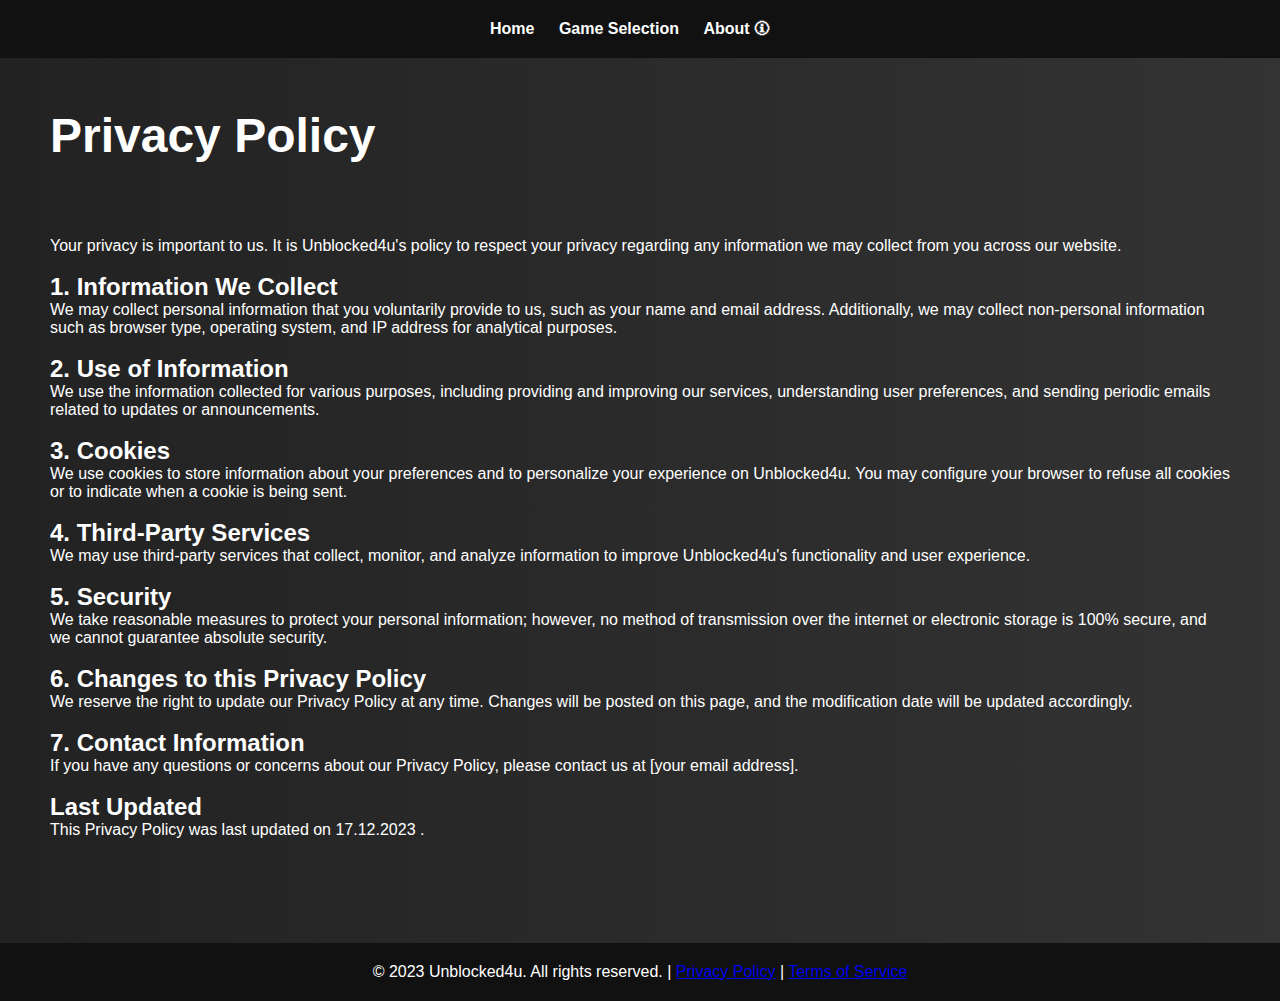
<file: privacy.html>
<!DOCTYPE html>
<html lang="en">
<head>
    <meta charset="UTF-8">
    <meta name="viewport" content="width=device-width, initial-scale=1.0">
    <title>Privacy Policy - Unblocked4u</title>
    <link rel="stylesheet" href="styles.css">
</head>
<body>
    <header>
        <nav>
            <ul>
                <div class="links">
                    <li><a href="index.html">Home</a></li>
                    <li><a href="game_selection.html">Game Selection</a></li>
                    <li><a href="about.html">About 🛈</a></li>
                </div>
            </ul>
        </nav>
    </header>
    <main>
        <section class="content">
            <h1>Privacy Policy</h1>
<br/>
<br/>
<br/>
            <p>Your privacy is important to us. It is Unblocked4u's policy to respect your privacy regarding any information we may collect from you across our website.</p>
<br/>
            <h2>1. Information We Collect</h2>
            <p>We may collect personal information that you voluntarily provide to us, such as your name and email address. Additionally, we may collect non-personal information such as browser type, operating system, and IP address for analytical purposes.</p>
<br/>
            <h2>2. Use of Information</h2>
            <p>We use the information collected for various purposes, including providing and improving our services, understanding user preferences, and sending periodic emails related to updates or announcements.</p>
<br/>
            <h2>3. Cookies</h2>
            <p>We use cookies to store information about your preferences and to personalize your experience on Unblocked4u. You may configure your browser to refuse all cookies or to indicate when a cookie is being sent.</p>
<br/>
            <h2>4. Third-Party Services</h2>
            <p>We may use third-party services that collect, monitor, and analyze information to improve Unblocked4u's functionality and user experience.</p>
<br/>
            <h2>5. Security</h2>
            <p>We take reasonable measures to protect your personal information; however, no method of transmission over the internet or electronic storage is 100% secure, and we cannot guarantee absolute security.</p>
<br/>
            <h2>6. Changes to this Privacy Policy</h2>
            <p>We reserve the right to update our Privacy Policy at any time. Changes will be posted on this page, and the modification date will be updated accordingly.</p>
<br/>
            <h2>7. Contact Information</h2>
            <p>If you have any questions or concerns about our Privacy Policy, please contact us at [your email address].</p>
			<br/>
			<h2>Last Updated</h2>
            <p>This Privacy Policy was last updated on 17.12.2023 .</p>
<br/>
<br/>
<br/>
        </section>
    </main>
    <footer>
        <div class="footer-bottom">
            <p>&copy; 2023 Unblocked4u. All rights reserved. | <a href="privacy.html">Privacy Policy</a> | <a href="terms.html">Terms of Service</a></p>
        </div>
    </footer>
</body>
</html>
</file>
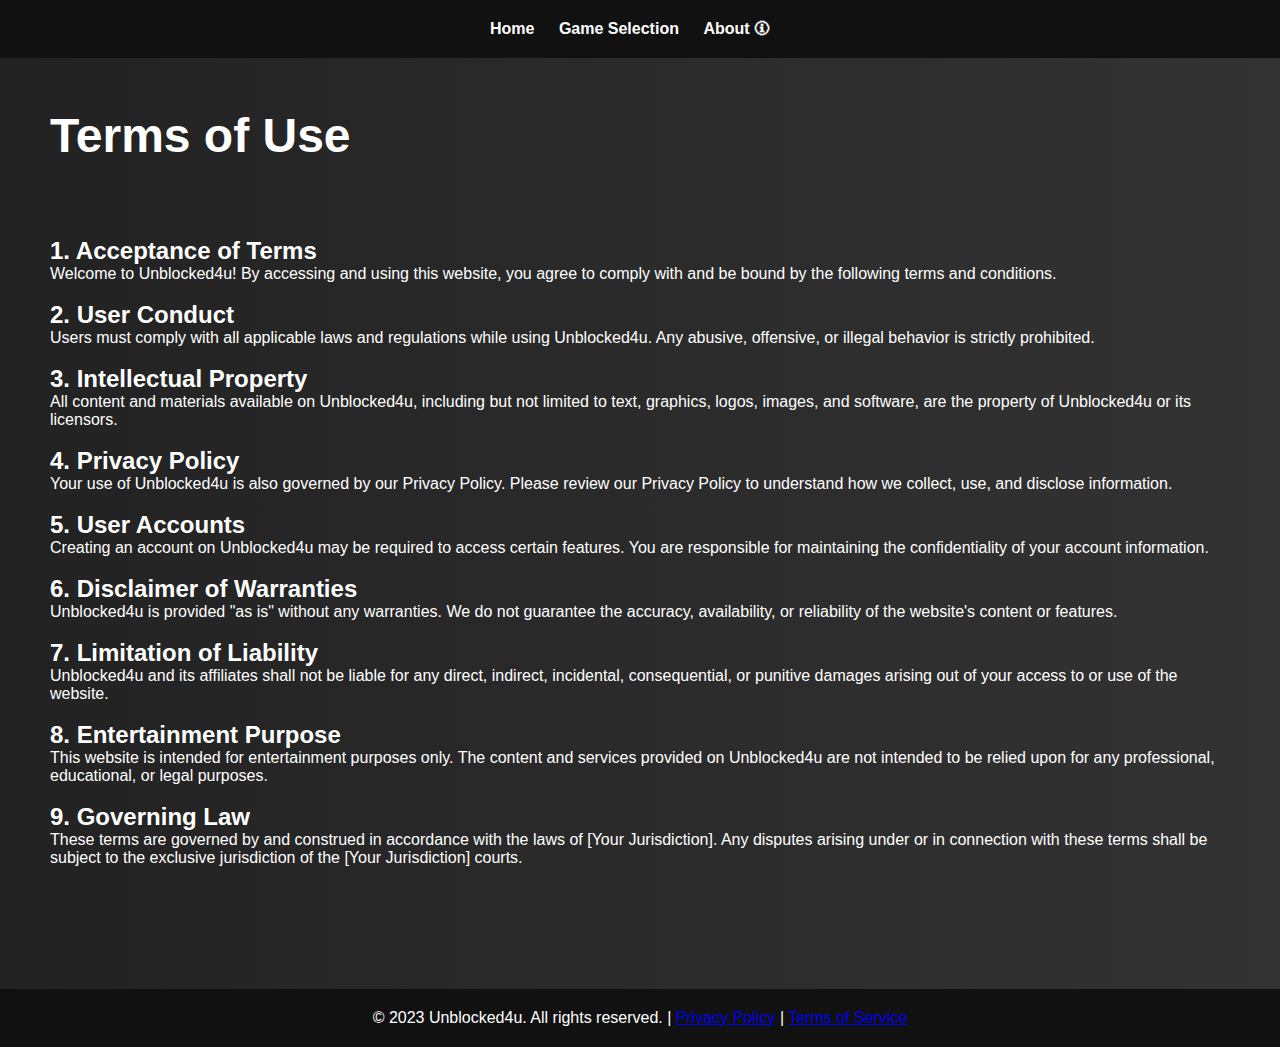
<file: terms.html>
<!DOCTYPE html>
<html lang="en">
<head>
    <meta charset="UTF-8">
    <meta name="viewport" content="width=device-width, initial-scale=1.0">
    <title>Terms of Use - Unblocked4u</title>
    <link rel="stylesheet" href="styles.css">
</head>
<body>
    <header>
        <nav>
            <ul>
                <div class="links">
                    <li><a href="index.html">Home</a></li>
                    <li><a href="game_selection.html">Game Selection</a></li>
                    <li><a href="about.html">About 🛈</a></li>
                </div>
            </ul>
        </nav>
    </header>
    <main>
        <section class="content">
            <h1>Terms of Use</h1>
<br/>
<br/>
<br/>
            <h2>1. Acceptance of Terms</h2>
            <p>Welcome to Unblocked4u! By accessing and using this website, you agree to comply with and be bound by the following terms and conditions.</p>
<br/>
            <h2>2. User Conduct</h2>
            <p>Users must comply with all applicable laws and regulations while using Unblocked4u. Any abusive, offensive, or illegal behavior is strictly prohibited.</p>
<br/>
            <h2>3. Intellectual Property</h2>
            <p>All content and materials available on Unblocked4u, including but not limited to text, graphics, logos, images, and software, are the property of Unblocked4u or its licensors.</p>
<br/>
            <h2>4. Privacy Policy</h2>
            <p>Your use of Unblocked4u is also governed by our Privacy Policy. Please review our Privacy Policy to understand how we collect, use, and disclose information.</p>
<br/>
            <h2>5. User Accounts</h2>
            <p>Creating an account on Unblocked4u may be required to access certain features. You are responsible for maintaining the confidentiality of your account information.</p>
<br/>
            <h2>6. Disclaimer of Warranties</h2>
            <p>Unblocked4u is provided "as is" without any warranties. We do not guarantee the accuracy, availability, or reliability of the website's content or features.</p>
<br/>
            <h2>7. Limitation of Liability</h2>
            <p>Unblocked4u and its affiliates shall not be liable for any direct, indirect, incidental, consequential, or punitive damages arising out of your access to or use of the website.</p>
<br/>
            <h2>8. Entertainment Purpose</h2>
            <p>This website is intended for entertainment purposes only. The content and services provided on Unblocked4u are not intended to be relied upon for any professional, educational, or legal purposes.</p>
<br/>
            <h2>9. Governing Law</h2>
            <p>These terms are governed by and construed in accordance with the laws of [Your Jurisdiction]. Any disputes arising under or in connection with these terms shall be subject to the exclusive jurisdiction of the [Your Jurisdiction] courts.</p>
<br/>
<br/>
<br/>
<br/>
        </section>
    </main>
    <footer>
        <div class="footer-bottom">
            <p>&copy; 2023 Unblocked4u. All rights reserved. | <a href="privacy.html">Privacy Policy</a> | <a href="terms.html">Terms of Service</a></p>
        </div>
    </footer>
</body>
</html>
</file>
<file: styles.css>
body,
h1,
h2,
h3,
p,
ul,
li {
  margin: 0;
  padding: 0;
}

body {
  font-family: Arial, sans-serif;
  background: linear-gradient(to right, #222, #333);
  color: #fff;
}

header {
  background: #111;
  padding: 20px 0;
}

nav a.active {
  color: #ff55ff;
  text-decoration: underline;
}

main {
  padding: 50px;
}

.hero {
  text-align: center;
}

h1 {
  font-size: 3em;
  margin-bottom: 20px;
}

.btn {
  display: inline-block;
  padding: 15px 30px;
  background: #ff00ff;
  color: #fff;
  text-decoration: none;
  font-weight: bold;
  border-radius: 25px;
  transition: background 0.3s ease;
  box-shadow: 0 4px 6px rgb(0, 0, 0, 0.1);
  position: relative; /* Add this line to position the icon */
}

.btn .icon {
  margin-right: 10px;
  font-size: 1.5em;
}

.btn:hover {
  background: #ff0066;
  transform: scale(1.05);
}

footer {
  text-align: center;
  background: #111;
  padding: 20px -0px;
  color: #fff;
}

nav ul {
  list-style: none;
  text-align: center;
}

nav li {
  display: inline;
  margin-right: 20px;
  position: relative;
}

nav a {
  text-decoration: none;
  color: #fff;
  font-weight: bold;
  transition: color 0.3s ease;
}

nav li::after {
  content: "";
  position: absolute;
  bottom: 0;
  left: 0;
  width: 0;
  height: 2px;
  background: #ff00ff;
  transition: width 0.3s ease;
}

nav li:hover a {
  color: #ff00ff;
}

nav li:hover::after {
  width: 100%;
}

.w3-quarter {
  margin-top: 32px;
}

.w3-quarter i {
  font-size: 28px;
  color: #ff00ff;
}

.w3-large {
  font-weight: bold;
  font-size: 24px;
}

.w3-quarter p:last-child {
  margin-top: 16px;
  font-size: 16px;
}

.w3-quarter {
  border: #000 solid 3px;
  padding: 16px;
  border-radius: 10px;
  background-color: transparent;
  box-shadow: 0 0 0 transparent;
  transition: transform 0.3s ease, box-shadow 0.3s ease;
}

.w3-quarter:hover {
  transform: scale(1.05);
  box-shadow: 0 0 30px rgb(255, 0, 255, 0.8);
}

.w3-quarter:hover * {
  color: #ff0066;
}

.neon2 {
  font-size: 1.5em; /* Reduce the font size by half */
  color: #ff55ff; /* Pinkish-purple color */
  text-shadow: 0 0 2px rgba(255, 85, 255, 0.2), 0 0 4px rgba(255, 85, 255, 0.2),
    0 0 6px rgba(255, 85, 255, 0.2), 0 0 8px rgba(255, 85, 255, 0.2),
    0 0 10px rgba(255, 85, 255, 0.2), 0 0 12px rgba(255, 85, 255, 0.2),
    0 0 14px rgba(255, 85, 255, 0.2);
  animation: flicker 1.5s infinite alternate;
  text-decoration: underline; /* Underline the text */
  background-image: linear-gradient(
    90deg,
    #ff55ff,
    #aa00aa
  ); /* Gradient from pink to purple */
  -webkit-background-clip: text;
  background-clip: text;
  color: transparent;
}

@keyframes flicker {
  0% {
    opacity: 0.1; /* Adjust the opacity as needed */
  }
  100% {
    opacity: 0.8; /* Adjust the opacity as needed */
  }
}

@keyframes flicker {
  0% {
    opacity: 0.1;
  }
  100% {
    opacity: 0.8;
  }
}

.sponsor-main {
  display: flex;
  justify-content: space-evenly;
  flex-wrap: wrap;
}

.sponsor-image {
  width: 15%;
  padding: 30px;
  margin: 10px;
}

.sponsor-image img {
  width: 100%;
  height: 100%;
  object-fit: contain;
}

.faq {
  background-color: #f9f9f9; /* Light gray background */
  text-align: left;
  padding: 30px;
  border-radius: 8px;
  box-shadow: 0;
}

.buttonv2 {
  --glow-color: rgb(217, 176, 255);
  --glow-spread-color: rgba(191, 123, 255, 0.781);
  --btn-color: rgb(100, 61, 136);
  border: .25em solid var(--glow-color);
  padding: 1em 3em;
  color: var(--glow-color);
  font-size: 15px;
  font-weight: bold;
  background-color: var(--btn-color);
  border-radius: 1em;
  outline: none;
  box-shadow: 0 0 1em .25em var(--glow-color),
             0 0 4em 1em var(--glow-spread-color),
             inset 0 0 .75em .25em var(--glow-color);
  text-shadow: 0 0 .5em var(--glow-color);
  position: relative;
  transition: all 0.3s;
}

.buttonv2::after {
  pointer-events: none;
  content: "";
  position: absolute;
  top: 120%;
  left: 0;
  height: 100%;
  width: 100%;
  background-color: var(--glow-spread-color);
  filter: blur(2em);
  opacity: .7;
  transform: perspective(1.5em) rotateX(35deg) scale(1, .6);
}

.buttonv2:hover {
  color: var(--btn-color);
  background-color: var(--glow-color);
  box-shadow: 0 0 1em .25em var(--glow-color),
              0 0 4em 2em var(--glow-spread-color),
              inset 0 0 .75em .25em var(--glow-color);
}

.buttonv2:active {
  box-shadow: 0 0 0.6em .25em var(--glow-color),
              0 0 2.5em 2em var(--glow-spread-color),
              inset 0 0 .5em .25em var(--glow-color);
}

.glowing-txt {
  position: relative;
  z-index: 1;
}



/* Add this CSS to your existing stylesheet or create a new one */
.logo {
    max-width: 310px; /* Adjust the maximum width as needed */
    height: auto;
    display: block;
    margin: 0 auto; /* Center the logo horizontally */
    border: 3px solid #fff; /* Add a white border around the logo */
    border-width: 13%; /* Make the border 13% bigger */
    border-radius: 10px; /* Optional: Add rounded corners to the border */
    padding: 6px; /* Optional: Add padding inside the border */
}

       #quickJoinContainer {
            text-align: center;
            margin-top: 30px;
        }

        #quickJoin {
            background-color: #ff00ff;
            color: #fff;
            padding: 15px 30px;
            font-size: 1.2em;
            text-decoration: none;
            border-radius: 25px;
            display: inline-block;
            cursor: pointer;
            transition: background 0.3s ease;
            position: relative;
            overflow: hidden;
            border: 5px solid #ff00ff;
            z-index: 1;
        }

        #quickJoin:before {
            content: '';
            position: absolute;
            top: 50%;
            left: 50%;
            width: 100%;
            height: 100%;
            background: linear-gradient(45deg, #ff00ff, #00E6F6);
            transform: translate(-50%, -50%);
            z-index: -1;
            transition: opacity 0.3s ease;
        }

        #quickJoin:hover:before {
            opacity: 0;
        }

        #quickJoin:hover {
            background-color: #ff0066;
        }
		
		#player-count {
  text-align: center;
  transform: rotate(90deg); /* Rotate the text 90 degrees */
  white-space: nowrap; /* Prevent text from wrapping */
  position: fixed; /* Fixed positioning */
  left: 10px; /* Adjust the left position as needed */
  bottom: 50%; /* Adjust the bottom position as needed */
  transform-origin: bottom left; /* Set the rotation origin to bottom left */
}

@import url("https://fonts.googleapis.com/css2?family=Poppins:wght@300;400;500;600&display=swap");

* {
  margin: 0;
  padding: 0;
  box-sizing: border-box;
  font-family: "Poppins", sans-serif;
}

body {
  min-height: 100vh;
  background-color: #029B8C;
}

.wrapper {
  position: fixed;
  bottom: 50px;
  left: -350px;
  max-width: 340px;
  width: 100%;
  background: #fff;
  border-radius: 8px;
  padding: 15px 25px 22px;
  transition: left 1.9s ease, opacity 1s ease; /* Increase opacity transition duration */
  box-shadow: 0 5px 10px rgba(0, 0, 0, 0.1);
  opacity: 0;
}

.wrapper.show {
  left: 20px;
  opacity: 1;
}

.wrapper header {
  display: flex;
  align-items: center;
  column-gap: 15px;
}

header i {
  color: #029B8C;
  font-size: 32px;
}

header h2 {
  color: #029B8C;
  font-weight: 500;
}

.wrapper .data {
  margin-top: 16px;
}

.wrapper .data p {
  color: #333;
  font-size: 16px;
}

.data p a {
  color: #029B8C;
  text-decoration: none;
}

.data p a:hover {
  text-decoration: underline;
}

.wrapper .buttons {
  margin-top: 16px;
  width: 100%;
  display: flex;
  align-items: center;
  justify-content: space-between;
}

.buttons .button2 {
  border: none;
  color: #fff;
  padding: 8px 0;
  border-radius: 4px;
  background: #029B8C;
  cursor: pointer;
  width: calc(100% / 2 - 10px);
  transition: all 0.2s ease;
}

.buttons .button2:hover {
  opacity: 0.8;
}

#declineBtn {
  border: 2px solid #029B8C;
  background-color: #fff;
  color: #029B8C;
}

#declineBtn:hover {
  background-color: #029B8C;
  color: #fff;
}



 .faq-entry {
    margin-top: 32px;
    border: #000 solid 2px; /* Adjusted border width */
    padding: 16px;
    border-radius: 10px;
    background-color: transparent;
    box-shadow: 0 0 0 transparent;
    transition: transform 0.3s ease, box-shadow 0.3s ease;
    width: fit-content; /* Adjusted to fit content width */
    display: block;
    box-sizing: border-box;
}

.faq-entry:hover {
    transform: scale(1.05);
    box-shadow: 0 0 30px rgba(255, 0, 255, 0.8);
}

.faq-entry:hover * {
    color: #ff0066;
}

.faq-entry i {
    font-size: 48px;
    color: #ff00ff;
    display: block;
    margin-bottom: 16px;
}

.faq-entry h3 {
    font-weight: bold;
    font-size: 24px;
    margin-top: 16px;
}

.faq-entry p:last-child {
    margin-top: 16px;
    font-size: 16px;
}





        .circular-image {
            width: 150px; /* Adjust the size of the circular image */
            height: 150px;
            border-radius: 50%; /* Make it circular */
            overflow: hidden; /* Hide the parts of the image outside the circle */
        }

        .circular-image img {
            width: 100%; /* Make sure the image covers the circular container */
            height: 100%;
            object-fit: cover; /* Maintain the aspect ratio and cover the entire container */
            display: block; /* Remove extra space below the image */
        }
</file>
